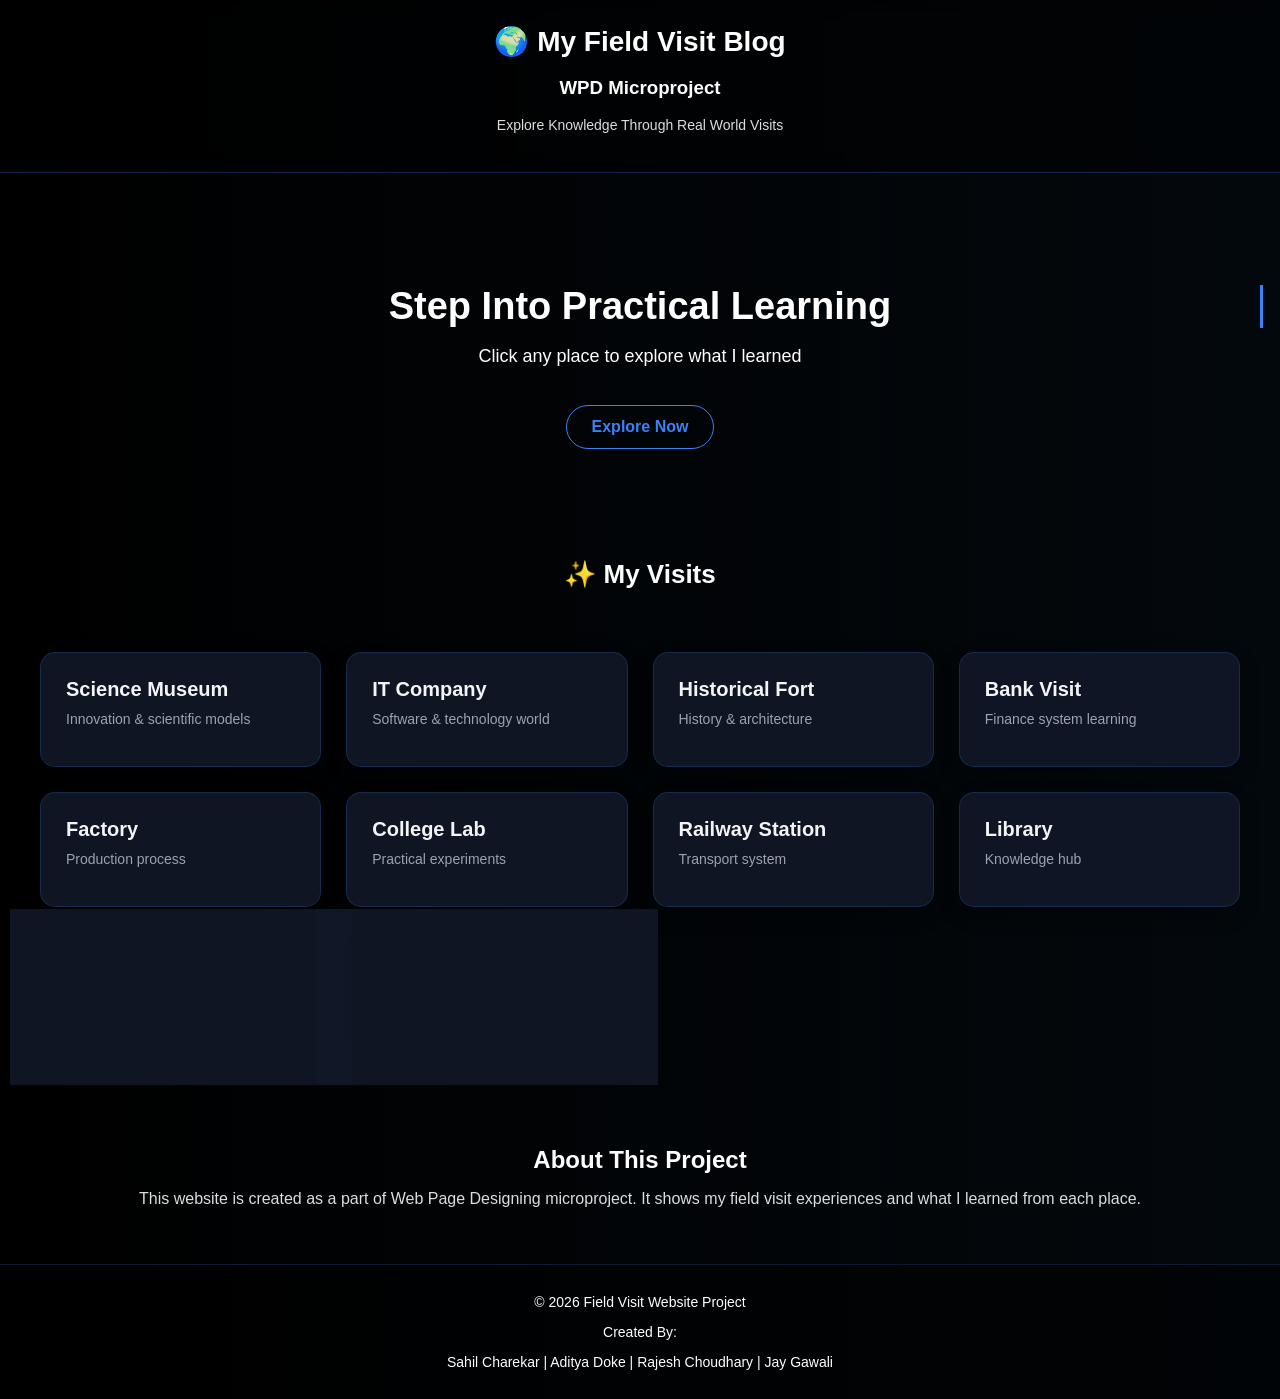
<file: index.html>
<!DOCTYPE html>
<html lang="en">
<head>
    <meta charset="UTF-8">
    <title>Field Visit Blog</title>
    <link rel="stylesheet" href="style.css">
</head>

<body>

<!-- HEADER -->
<header>
    <h1>🌍 My Field Visit Blog</h1>
    <h3>WPD Microproject</h3>
    <p>Explore Knowledge Through Real World Visits</p>
</header>

<!-- HERO SECTION -->
<section class="hero">
    <h2>Step Into Practical Learning</h2>
    <p>Click any place to explore what I learned</p>
    <a href="#places" class="btn">Explore Now</a>
</section>

<!-- SECTION TITLE -->
<h2 id="places" class="section-title">✨ My Visits</h2>

<!-- CARDS -->
<div class="container">

    <a href="place1.html" class="card">
        <h3>Science Museum</h3>
        <p>Innovation & scientific models</p>
    </a>

    <a href="place2.html" class="card">
        <h3>IT Company</h3>
        <p>Software & technology world</p>
    </a>

    <a href="place3.html" class="card">
        <h3>Historical Fort</h3>
        <p>History & architecture</p>
    </a>

    <a href="place4.html" class="card">
        <h3>Bank Visit</h3>
        <p>Finance system learning</p>
    </a>

    <a href="place5.html" class="card">
        <h3>Factory</h3>
        <p>Production process</p>
    </a>

    <a href="place6.html" class="card">
        <h3>College Lab</h3>
        <p>Practical experiments</p>
    </a>

    <a href="place7.html" class="card">
        <h3>Railway Station</h3>
        <p>Transport system</p>
    </a>

    <a href="place8.html" class="card">
        <h3>Library</h3>
        <p>Knowledge hub</p>
    </a>

    <a href="place9.html" class="card">
        <h3>Hospital</h3>
        <p>Healthcare system</p>
    </a>

    <a href="place10.html" class="card">
        <h3>Power Plant</h3>
        <p>Electricity generation</p>
    </a>

</div>

<!-- ABOUT SECTION -->
<section class="about">
    <h2>About This Project</h2>
    <p>
        This website is created as a part of Web Page Designing microproject.
        It shows my field visit experiences and what I learned from each place.
    </p>
</section>

<!-- FOOTER -->
<footer>
    <p>© 2026 Field Visit Website Project</p>
    <p> Created By: <br>
       <p> Sahil Charekar | Aditya Doke | Rajesh Choudhary | Jay Gawali</p>
    </p>
</footer>

</body>
</html>
</file>
<file: style.css>
body {
    margin: 0;
    font-family: 'Segoe UI', sans-serif;

    /* DARK BLUE TO BLACK GRADIENT */
    background: linear-gradient(270deg, #0a0f1f, #0a1927, #000000);
    background-size: 600% 600%;
    animation: gradientMove 12s ease infinite;

    color: white;
    min-height: 100vh;
}

/* BACKGROUND ANIMATION */
@keyframes gradientMove {
    0% { background-position: 0% 50%; }
    50% { background-position: 100% 50%; }
    100% { background-position: 0% 50%; }
}

/* BLINK ANIMATION FOR HEADER */
@keyframes blink {
    0% { opacity: 1; text-shadow: 0 0 0 #3b82f6; }
    50% { opacity: 0.7; text-shadow: 0 0 12px #3b82f6; }
    100% { opacity: 1; text-shadow: 0 0 0 #3b82f6; }
}

/* FADE IN UP ANIMATION */
@keyframes fadeInUp {
    from {
        opacity: 0;
        transform: translateY(40px);
    }
    to {
        opacity: 1;
        transform: translateY(0);
    }
}

/* HEADER */
header {
    text-align: center;
    padding: 25px;
    background: rgba(0, 0, 0, 0.5);
    backdrop-filter: blur(8px);
    border-bottom: 1px solid rgba(59, 130, 246, 0.3);
    animation: fadeInUp 0.8s ease forwards;
}

header h1 {
    margin: 0;
    font-size: 28px;
    animation: blink 1.2s ease-in-out infinite;
}

header p {
    font-size: 14px;
    color: #ddd;
}

/* HERO SECTION */
.hero {
    text-align: center;
    padding: 80px 20px;
    animation: fadeInUp 0.8s ease forwards;
    animation-delay: 0.2s;
    opacity: 0;
    animation-fill-mode: forwards;
}

.hero h2 {
    font-size: 38px;
    margin-bottom: 10px;
    overflow: hidden;
    border-right: 3px solid #3b82f6;
    white-space: nowrap;
    width: 0;
    animation: typing 2s steps(20, end) forwards, blinkCursor 0.75s step-end infinite;
}

@keyframes typing {
    from { width: 0; }
    to { width: 100%; }
}

@keyframes blinkCursor {
    from, to { border-color: transparent; }
    50% { border-color: #3b82f6; }
}

.hero p {
    font-size: 18px;
    opacity: 0;
    animation: fadeInUp 0.8s ease forwards;
    animation-delay: 1.2s;
}

/* BUTTON */
.btn {
    display: inline-block;
    margin-top: 20px;
    padding: 12px 25px;
    background: transparent;
    color: #3b82f6;
    border-radius: 25px;
    text-decoration: none;
    font-weight: bold;
    transition: 0.3s;
    border: 1px solid #3b82f6;
}

.btn:hover {
    background: #3b82f6;
    color: white;
    transform: translateY(-3px);
    box-shadow: 0 8px 20px rgba(59, 130, 246, 0.3);
}

/* SECTION TITLE */
.section-title {
    text-align: center;
    margin-top: 30px;
    font-size: 26px;
    opacity: 0;
    animation: fadeInUp 0.8s ease forwards;
    animation-delay: 0.4s;
}

/* GRID */
.container {
    display: grid;
    grid-template-columns: repeat(auto-fit, minmax(250px, 1fr));
    gap: 25px;
    padding: 40px;
}

/* CARD */
.card {
    background: rgba(17, 24, 39, 0.9);
    backdrop-filter: blur(10px);
    padding: 25px;
    border-radius: 15px;
    text-decoration: none;
    color: white;
    border: 1px solid rgba(59, 130, 246, 0.2);
    box-shadow: 0 8px 20px rgba(0, 0, 0, 0.3);
    transition: 0.3s;
    opacity: 0;
    animation: fadeInUp 0.6s ease forwards;
}

/* CARD DELAYS */
.card:nth-child(1) { animation-delay: 0.5s; }
.card:nth-child(2) { animation-delay: 0.6s; }
.card:nth-child(3) { animation-delay: 0.7s; }
.card:nth-child(4) { animation-delay: 0.8s; }
.card:nth-child(5) { animation-delay: 0.9s; }
.card:nth-child(6) { animation-delay: 1.0s; }

/* CARD TEXT */
.card h3 {
    margin: 0;
    font-size: 20px;
    color: #f3f4f6;
}

.card p {
    font-size: 14px;
    color: #9ca3af;
    margin-top: 10px;
}

/* HOVER EFFECT */
.card:hover {
    transform: translateY(-8px) scale(1.04);
    background: rgba(59, 130, 246, 0.2);
    border-color: #3b82f6;
    box-shadow: 0 15px 30px rgba(59, 130, 246, 0.2);
}

/* ABOUT SECTION */
.about {
    text-align: center;
    padding: 40px;
    opacity: 0;
    animation: fadeInUp 0.8s ease forwards;
    animation-delay: 1.1s;
}

.about h2 {
    margin-bottom: 10px;
}

.about p {
    font-size: 16px;
    color: #ddd;
}

/* FOOTER */
footer {
    text-align: center;
    padding: 15px;
    background: rgba(0, 0, 0, 0.5);
    font-size: 14px;
    border-top: 1px solid rgba(59, 130, 246, 0.2); ha already aahe last la mag ata hyala replacive dya 
}

/* EXTRA SMALL EFFECTS */
a {
    transition: 0.3s;
}

a:hover {
    opacity: 0.9;
}

/* RESPONSIVE */
@media (max-width: 768px) {
    .hero h2 {
        font-size: 28px;
        white-space: normal;
        border-right: none;
        animation: none;
        width: auto;
    }
    
    .container {
        padding: 20px;
    }
    
    .hero {
        padding: 50px 20px;
    }
}
</file>
